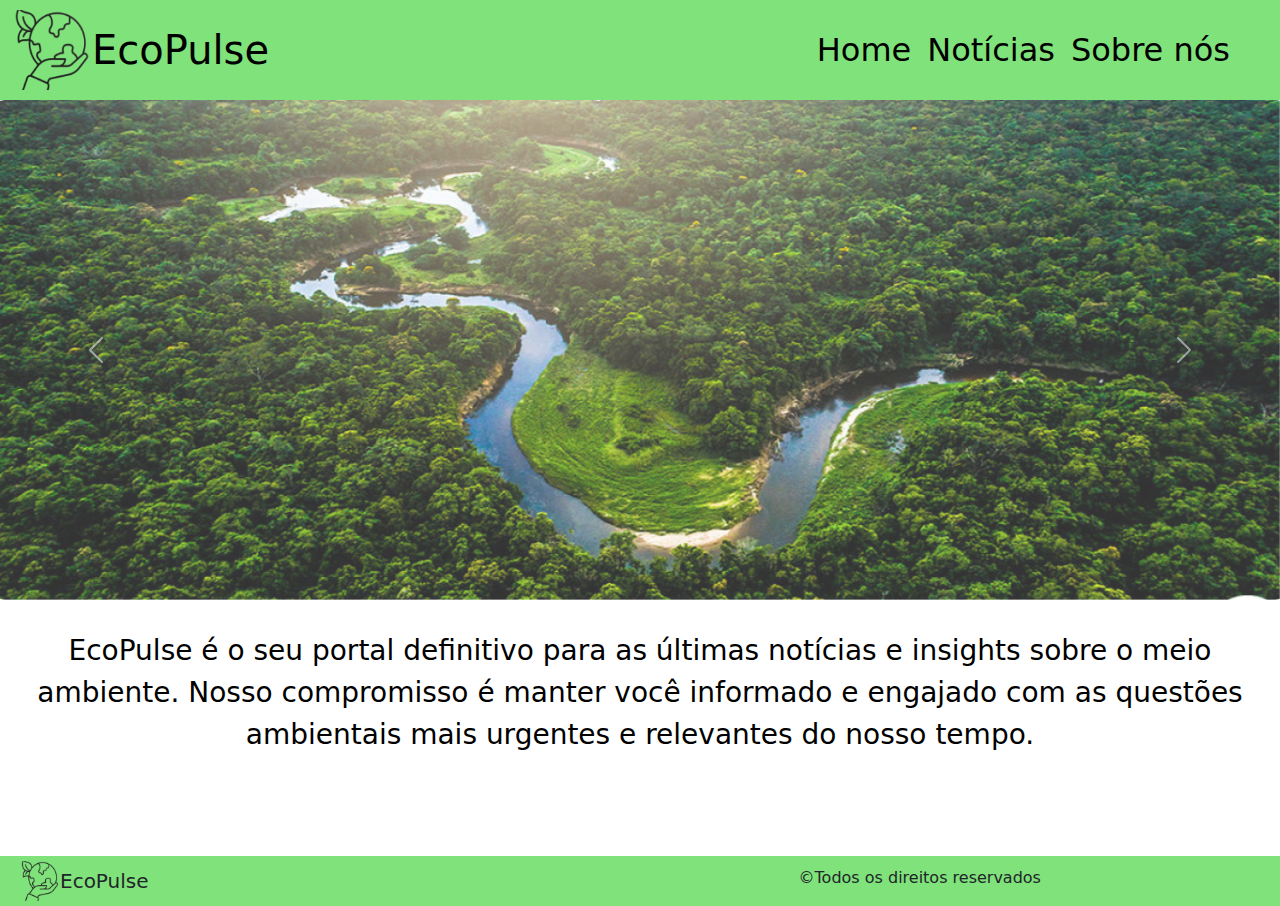
<file: index.html>
<!DOCTYPE html>
<html lang="pt-br">
<head>
    <meta charset="UTF-8">
    <meta name="viewport" content="width=device-width, initial-scale=1.0">
    <title>Document</title>
    <link href="https://cdn.jsdelivr.net/npm/bootstrap@5.3.3/dist/css/bootstrap.min.css" rel="stylesheet" integrity="sha384-QWTKZyjpPEjISv5WaRU9OFeRpok6YctnYmDr5pNlyT2bRjXh0JMhjY6hW+ALEwIH" crossorigin="anonymous">

    <link rel="stylesheet" href="css/index-style.css">

</head>
<body>
  <!-- cabeçalho -->
    <header >
        <nav class="navbar navbar-expand-lg p-0">
            <div class="container-fluid ">

                <!-- Parte do logo -->
              <img class="icon w-250" src="imagem/salvar-a-natureza 1.png" alt="logo">   
              <a class="navbar-brand fs-1 text" href="index.html">EcoPulse</a>

              <!-- botão responsivo-->
              <button class="navbar-toggler" type="button" data-bs-toggle="collapse" data-bs-target="#navbarNav" aria-controls="navbarNav" aria-expanded="false" aria-label="Toggle navigation">
                <span class="navbar-toggler-icon"></span>
              </button>

              <!-- itens do menu -->
              <div class="collapse navbar-collapse" id="navbarNav">
                <ul class="navbar-nav ms-auto">
                  <li class="nav-item">
                    <a class="nav-link active text-black fs-2 text active" aria-current="page" href="in">Home</a>
                  </li>
                  <li class="nav-item">
                    <a class="nav-link text-black fs-2 text" href="noticias.html">Notícias</a>
                  </li>
                  <li class="nav-item">
                    <a class="nav-link text-black fs-2 text" href="SobreNós.html">Sobre nós</a>
                  </li>
                </ul>
              </div>
              
            </div>
          </nav>
    </header>
   
    <!-- principal -->
     <main>
      <!-- slyde show -->
      <section id="carouselExample" class="carousel slide">

        <section class="carousel-inner">

          <section class="carousel-item active">
            <img src="imagem/img-principal.png" class="d-block w-100" alt="...">
          </section>

          <section class="carousel-item">
            <img src="imagem/vista-da-paisagem-natural-da-cachoeira.jpg" class="d-block w-100" alt="...">
          </section>

          <section class="carousel-item">
            <img src="imagem/Nublado.jpg" class="d-block w-100" alt="...">
          </section>

        </section>
        <button class="carousel-control-prev" type="button" data-bs-target="#carouselExample" data-bs-slide="prev">
          <span class="carousel-control-prev-icon" aria-hidden="true"></span>
          <span class="visually-hidden">Previous</span>
        </button>
        <button class="carousel-control-next" type="button" data-bs-target="#carouselExample" data-bs-slide="next">
          <span class="carousel-control-next-icon" aria-hidden="true"></span>
          <span class="visually-hidden">Next</span>
        </button>
      </section>

     </main>

    <div>
     <p class="fs-3 text">EcoPulse é o seu portal definitivo para as últimas notícias e insights sobre o meio ambiente. Nosso compromisso é manter você informado e engajado com as questões ambientais mais urgentes e relevantes do nosso tempo.</p>
    </div>

    <footer>
      <img class="w-250" src="imagem/salvar-a-natureza 1.png" alt="logo">
    
      <a class="navbar-brand fs-5 text" href="index.html">EcoPulse</a>
    
      <p>&copy;Todos os direitos reservados</p>
    </footer>


</body>

<script src="https://cdn.jsdelivr.net/npm/bootstrap@5.3.3/dist/js/bootstrap.bundle.min.js" integrity="sha384-YvpcrYf0tY3lHB60NNkmXc5s9fDVZLESaAA55NDzOxhy9GkcIdslK1eN7N6jIeHz" crossorigin="anonymous"></script>

</html>
</file>
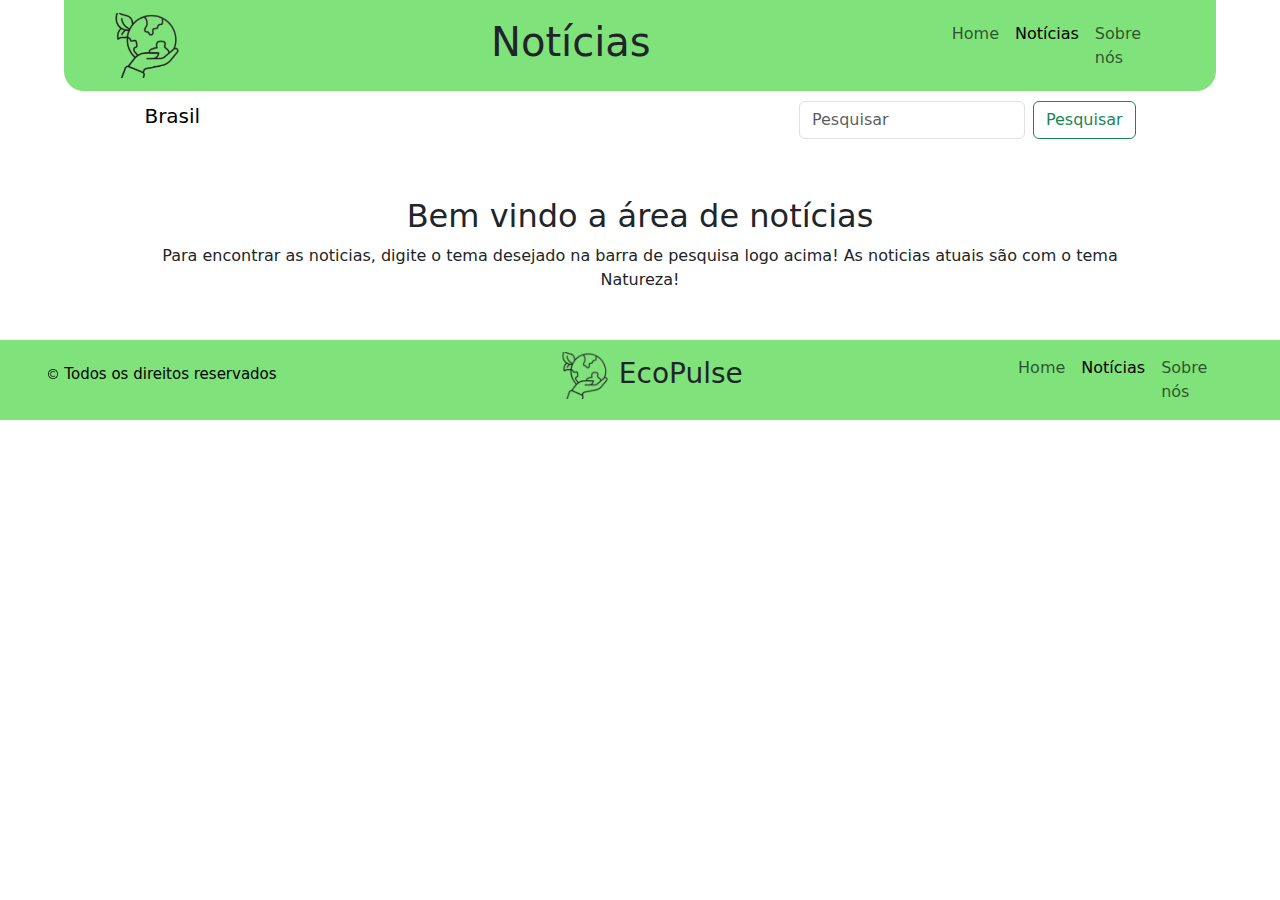
<file: noticias.html>
<!DOCTYPE html>
<html lang="en">
<head>
    <meta charset="UTF-8">
    <meta name="viewport" content="width=device-width, initial-scale=1.0">
    <title>Noticias - EcoPulse</title>

    <link href="https://cdn.jsdelivr.net/npm/bootstrap@5.3.3/dist/css/bootstrap.min.css" rel="stylesheet" integrity="sha384-QWTKZyjpPEjISv5WaRU9OFeRpok6YctnYmDr5pNlyT2bRjXh0JMhjY6hW+ALEwIH" crossorigin="anonymous">
    <link rel="stylesheet" href="css/noticias-style.css">
</head>
<body>
    <header>
      <nav class="navbar navbar-expand-lg">
        <div class="container-fluid px-5">
          <a class="navbar-brand" href="#">
            <img src="img/salvar-a-natureza 1.png" alt="Logo da EcoPulse" style="width: 70px;">
          </a>
          <button class="navbar-toggler" type="button" data-bs-toggle="collapse" data-bs-target="#navbarNav" aria-controls="navbarNav" aria-expanded="false" aria-label="Toggle navigation">
            <span class="navbar-toggler-icon"></span>
          </button>

          <div class="container-fluid" style="width: 75%;">
            <h1 class="text-center">
              Notícias
            </h1>
          </div>
          <div class="collapse navbar-collapse" id="navbarNav">
            <ul class="navbar-nav">
              <li class="nav-item">
                <a class="nav-link" aria-current="page" href="index.html">Home</a>
              </li>
              <li class="nav-item">
                <a class="nav-link active" href="#">Notícias</a>
              </li>
              <li class="nav-item">
                <a class="nav-link" href="SobreNós.html">Sobre nós</a>
              </li>
            </ul>
          </div>
        </div>
      </nav>
    </header>

    <main class="container-fluid" style="width: 90%; margin: auto;" id="main">
      <nav class="navbar mb-3" style="width: 90%; margin: auto; border-radius: 10px;">
        <div class="container-fluid">
          <h2 class="navbar-brand">Brasil</h2>
          <form class="d-flex">
            <input id="tema" class="form-control me-2" type="search" placeholder="Pesquisar" aria-label="Search">
            <button class="btn btn-outline-success" type="submit" id="temaDaNoticia">Pesquisar</button>
          </form>
        </div>
      </nav>
      
      <div class="text-center m-5">
        <h2>Bem vindo a área de notícias</h2>
        <p>
          Para encontrar as noticias, digite o tema desejado na barra de pesquisa logo acima!

          As noticias atuais são com o tema Natureza!
        </p>
      </div>

      <!-- logica do javaScript entra aqui -->
    </main>
    <footer>
      <nav class="navbar navbar-expand-lg">
        <div class="container-fluid px-5">
          <a class="navbar-brand" href="#">
            <img src="img/copyright.png" alt="Logo da EcoPulse" style="width: 10px;">
            <p style="display: inline-block; font-size: 15px;">Todos os direitos reservados</p>
          </a>
          <button class="navbar-toggler" type="button" data-bs-toggle="collapse" data-bs-target="#navbarNav" aria-controls="navbarNav" aria-expanded="false" aria-label="Toggle navigation">
            <span class="navbar-toggler-icon"></span>
          </button>

          <div class="container-fluid" style="width: 65%;">
            <h3 class="text-center mx-5">
              <img src="img/salvar-a-natureza 1.png" alt="Logo da EcoPulse" style="width: 50px;">
              EcoPulse
            </h3>
          </div>
          <div class="collapse navbar-collapse" id="navbarNav">
            <ul class="navbar-nav">
              <li class="nav-item">
                <a class="nav-link" aria-current="page" href="index.html">Home</a>
              </li>
              <li class="nav-item">
                <a class="nav-link active" href="noticias.html">Notícias</a>
              </li>
              <li class="nav-item">
                <a class="nav-link" href="SobreNós.html">Sobre nós</a>
              </li>
            </ul>
          </div>
        </div>
      </nav>
    </footer>
    <script src="js/noticias.js"></script>
</body>
<script src="https://cdn.jsdelivr.net/npm/bootstrap@5.3.3/dist/js/bootstrap.bundle.min.js" integrity="sha384-YvpcrYf0tY3lHB60NNkmXc5s9fDVZLESaAA55NDzOxhy9GkcIdslK1eN7N6jIeHz" crossorigin="anonymous"></script>
</html>
</file>
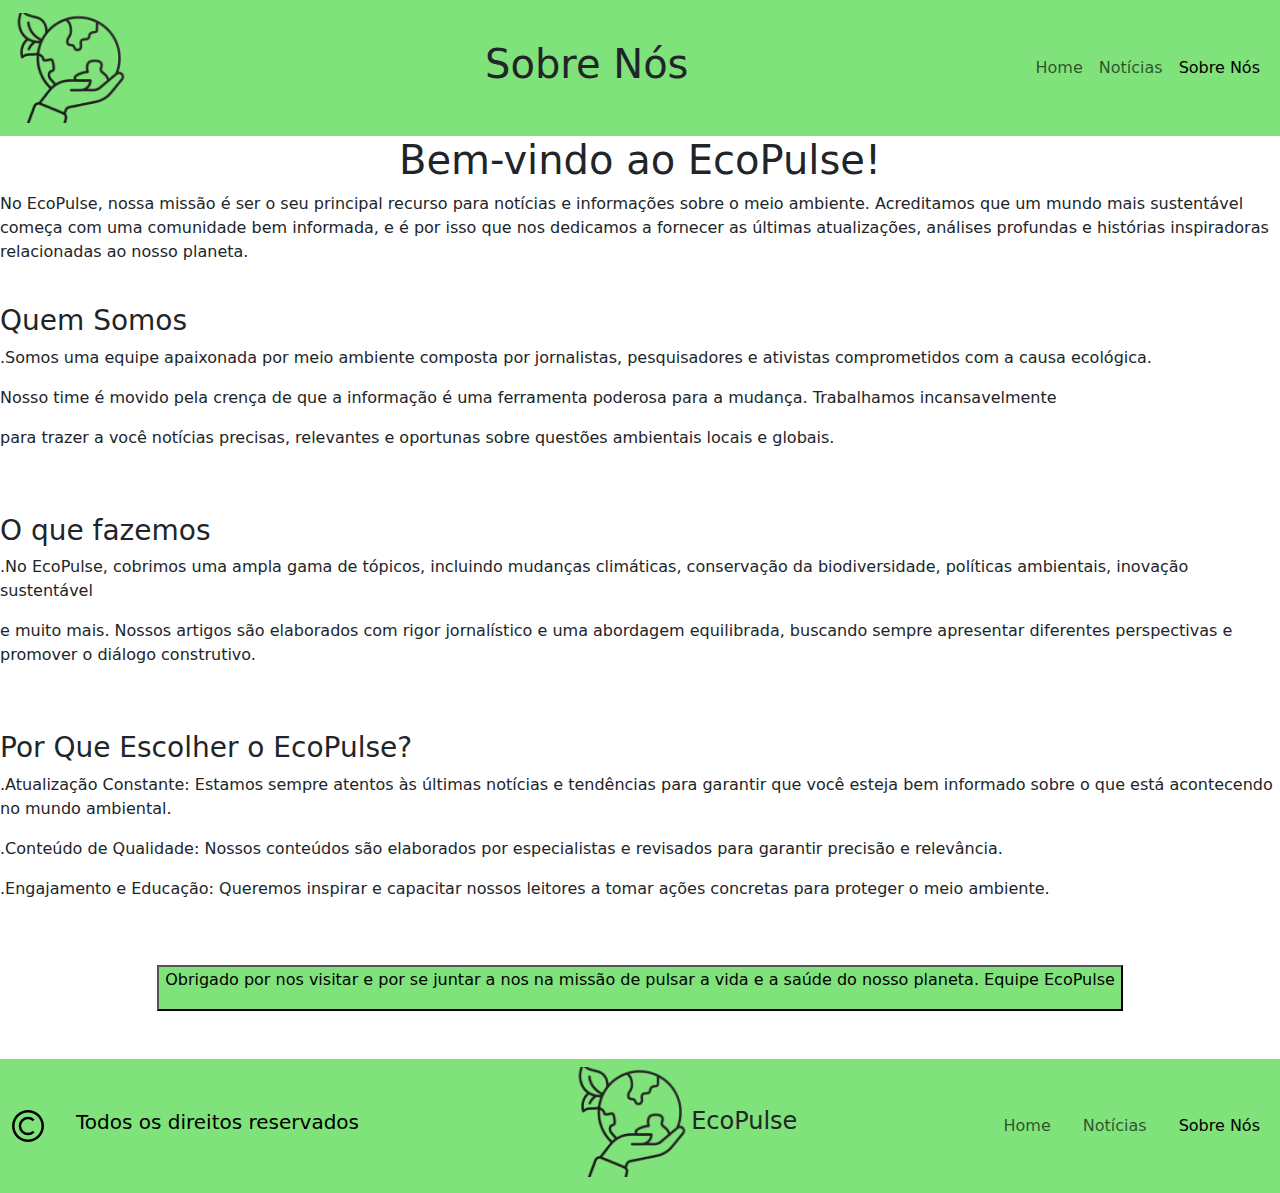
<file: SobreNós.html>
<!DOCTYPE html>
<html lang="pt-br">
<head>
    <meta charset="UTF-8">
    <meta name="viewport" content="width=device-width, initial-scale=1.0">
    <title>Sobre Nós</title>
    <link href="https://cdn.jsdelivr.net/npm/bootstrap@5.3.3/dist/css/bootstrap.min.css" rel="stylesheet" integrity="sha384-QWTKZyjpPEjISv5WaRU9OFeRpok6YctnYmDr5pNlyT2bRjXh0JMhjY6hW+ALEwIH" crossorigin="anonymous">
    <link rel="stylesheet" href="css/sobre-style.css">
</head>
<body>
  <header>
    <nav class="navbar navbar-expand-lg">
      <div class="container-fluid d-flex justify-content-between align-items-center">
  
        <!-- Logo à esquerda -->
        <a class="navbar-brand" href="#">
          <img src="img/salvar-a-natureza 1.png" alt="logo">
        </a>

        <!-- centro -->
        <h1>Sobre Nós</h1>
  
        <!-- Botão e menu à direita -->
        <div class="d-flex align-items-center">
          <button class="navbar-toggler" type="button" data-bs-toggle="collapse" data-bs-target="#navbarNav" aria-controls="navbarNav" aria-expanded="false" aria-label="Toggle navigation">
            <span class="navbar-toggler-icon"></span>
          </button>
  
          <div class="collapse navbar-collapse" id="navbarNav">
            <ul class="navbar-nav ms-auto d-flex">
              <li class="nav-item">
                <a class="nav-link" aria-current="page" href="index.html">Home</a>
              </li>
              <li class="nav-item">
                <a class="nav-link" href="noticias.html">Notícias</a>
              </li>
              <li class="nav-item">
                <a class="nav-link active" href="SobreNós.html">Sobre Nós</a>
              </li>          
            </ul>
          </div>
        </div>

      </div>
    </nav>
</header>
  <div class="d-flex justify-content-center">
    <h1>Bem-vindo ao EcoPulse!</h1> </div>
    <p>No EcoPulse, nossa missão é ser o seu principal recurso para notícias e informações sobre o meio ambiente. Acreditamos que um mundo mais sustentável começa com uma comunidade bem informada, e é por isso que nos dedicamos a fornecer as últimas atualizações, análises profundas e histórias inspiradoras relacionadas ao nosso planeta.</p>
    <br> </b>
    <h3>Quem Somos</h3>
    <p>.Somos uma equipe apaixonada por meio ambiente composta por jornalistas, pesquisadores e ativistas comprometidos com a causa ecológica.</p>
    <p>Nosso time é movido pela crença de que a informação é uma ferramenta poderosa para a mudança. Trabalhamos incansavelmente </p>
    <p> para trazer a você notícias precisas, relevantes e oportunas sobre questões ambientais locais e globais.</p>
    <br> </br>
    <h3>O que fazemos</h3>
    <p>.No EcoPulse, cobrimos uma ampla gama de tópicos, incluindo mudanças climáticas, conservação da biodiversidade, políticas ambientais, inovação sustentável</p>
    <p> e muito mais. Nossos artigos são elaborados com rigor jornalístico e uma abordagem equilibrada, buscando sempre apresentar diferentes perspectivas e promover o diálogo construtivo.</p>
    <br> </br>
    <h3>Por Que Escolher o EcoPulse?</h3>
    <p>.Atualização Constante: Estamos sempre atentos às últimas notícias e tendências para garantir que você esteja bem informado sobre o que está acontecendo no mundo ambiental.</p>
    <p>.Conteúdo de Qualidade: Nossos conteúdos são elaborados por especialistas e revisados para garantir precisão e relevância.</p>
    <p>.Engajamento e Educação: Queremos inspirar e capacitar nossos leitores a tomar ações concretas para proteger o meio ambiente.</p>
    <br>  </br>
   <div class="d-flex justify-content-center"><button><p>Obrigado por nos visitar e por se juntar a nos na missão de pulsar a vida e a saúde do nosso planeta. Equipe EcoPulse</p></button></div>
    <br> </br>
    <footer>
      <nav class="navbar navbar-expand-lg">
        <div class="container-fluid d-flex justify-content-between align-items-center">
          
          <!-- Logo e Copyright à esquerda -->
          <div class="d-flex align-items-center gap-2">
            <img src="img/copyright.png" alt="">
            <a class="navbar-brand" href="#"><h5>Todos os direitos reservados</a></h5>
          </div>
    
          <!-- Texto "Todos os direitos reservados" centralizado -->
          <div class="d-flex align-items-center">
            <img src="img/salvar-a-natureza 1.png" alt="" class="mb-2">
            <h4>EcoPulse</h4>    
          </div>
    
          <!-- Links de navegação à direita -->
          <div class="d-flex justify-content-end">
            <ul class="navbar-nav d-flex gap-3">
              <li class="nav-item">
                <a class="nav-link" aria-current="page" href="index.html">Home</a>
              </li>
              <li class="nav-item">
                <a class="nav-link" href="noticias.html">Notícias</a>
              </li>
              <li class="nav-item">
                <a class="nav-link active" href="SobreNós.html">Sobre Nós</a>
              </li>
            </ul>
          </div>
        </div>
      </nav>
    </footer>
</body>
<script src="https://cdn.jsdelivr.net/npm/bootstrap@5.3.3/dist/js/bootstrap.bundle.min.js" integrity="sha384-YvpcrYf0tY3lHB60NNkmXc5s9fDVZLESaAA55NDzOxhy9GkcIdslK1eN7N6jIeHz" crossorigin="anonymous"></script>
</html>
</file>
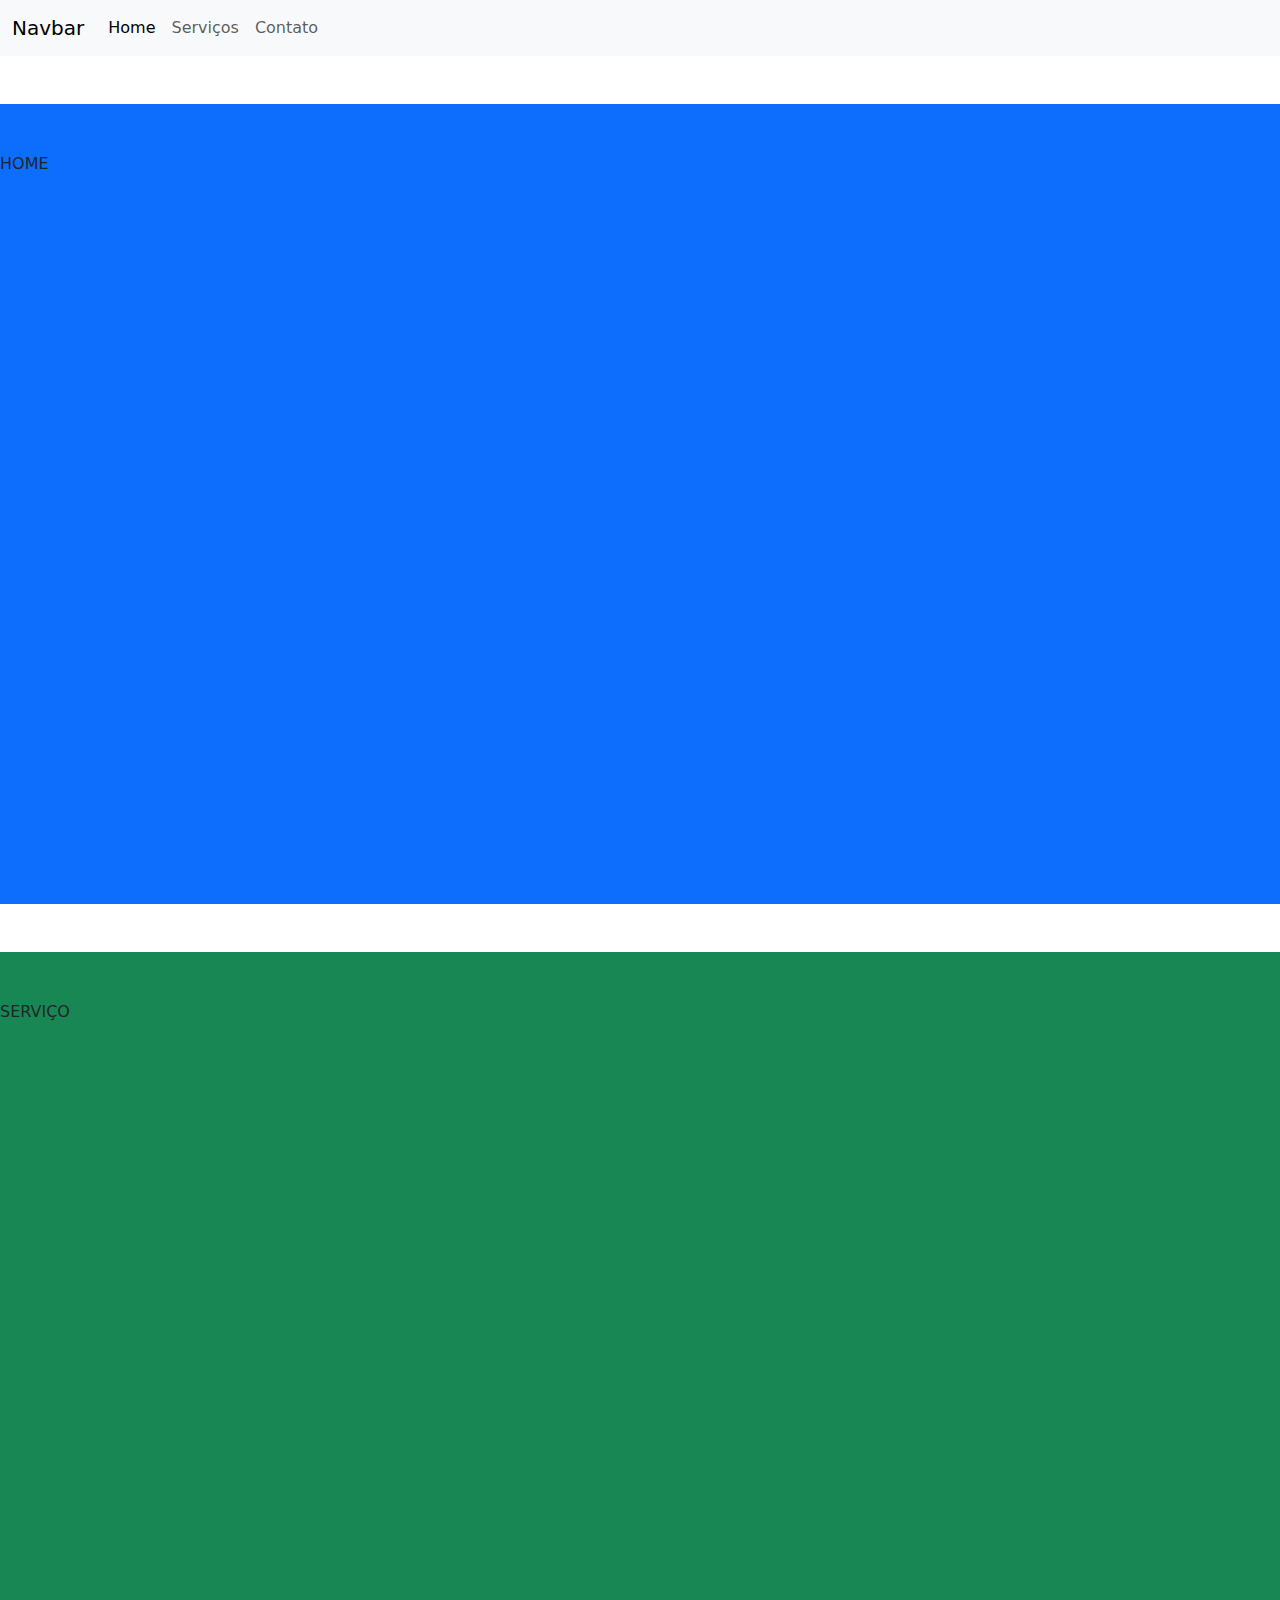
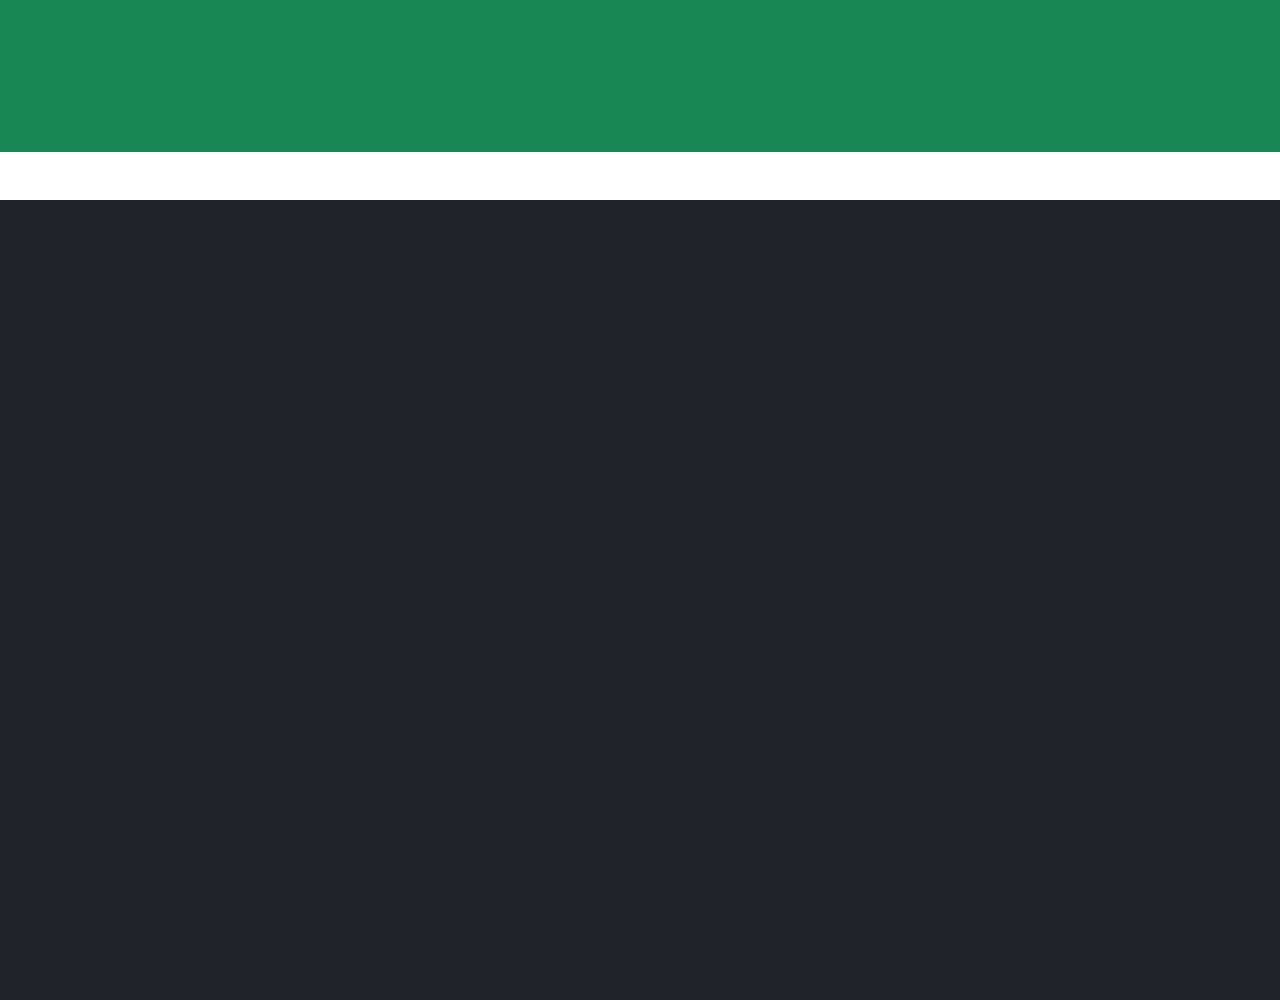
<file: exemplo/index2.html>
<!DOCTYPE html>
<html lang="en">
<head>
    <meta charset="UTF-8">
    <meta name="viewport" content="width=device-width, initial-scale=1.0">
    <title>Document</title>
    <link href="https://cdn.jsdelivr.net/npm/bootstrap@5.3.3/dist/css/bootstrap.min.css" rel="stylesheet" integrity="sha384-QWTKZyjpPEjISv5WaRU9OFeRpok6YctnYmDr5pNlyT2bRjXh0JMhjY6hW+ALEwIH" crossorigin="anonymous">

</head>
<body>
    <header>
        <nav class="navbar navbar-expand-lg bg-body-tertiary">
            <div class="container-fluid">
              <a class="navbar-brand" href="#">Navbar</a>
              <button class="navbar-toggler" type="button" data-bs-toggle="collapse" data-bs-target="#navbarNav" aria-controls="navbarNav" aria-expanded="false" aria-label="Toggle navigation">
                <span class="navbar-toggler-icon"></span>
              </button>
              <div class="collapse navbar-collapse" id="navbarNav">
                <ul class="navbar-nav">
                  <li class="nav-item">
                    <a class="nav-link active" aria-current="page" href="#home">Home</a>
                  </li>
                  <li class="nav-item">
                    <a class="nav-link" href="#servico">Serviços</a>
                  </li>
                  <li class="nav-item">
                    <a class="nav-link" href="#contato">Contato</a>
                  </li>
                </ul>
              </div>
            </div>
          </nav>
    </header>
    <main>
        <section id="home" class="mt-5 pt-5 bg-primary" style="height: 800px;">HOME</section>
        <section id="servico" class="mt-5 pt-5 bg-success" style="height: 800px;">SERVIÇO</section>
        <section id="contato" class="mt-5 pt-5 bg-dark" style="height: 800px;">CONTATO</section>
    </main>

    <script src="https://cdn.jsdelivr.net/npm/bootstrap@5.3.3/dist/js/bootstrap.bundle.min.js" integrity="sha384-YvpcrYf0tY3lHB60NNkmXc5s9fDVZLESaAA55NDzOxhy9GkcIdslK1eN7N6jIeHz" crossorigin="anonymous"></script>
</body>
</html>
</file>
<file: css/index-style.css>
*{
    margin: 0px;
    padding: 0px;
}
.carousel-item img{
    height: 500px;
    object-fit: cover;
}

header{
    background-color:  #7FE27A;
   
}

.navbar{
    height: 100px;
}

header .icon{
    height: 80px;
    width: 80px;
    border-radius: 4%;
}

div{
    justify-content: center;
    margin: 30px;
}

div p{
    color: black;
    text-decoration: none;
    text-align: center;
    margin-top: 10px;
    margin-bottom: 100px;
}

body{
    background-color: white;
}

footer{
    background-color:  #7FE27A;
    display: flex;
}

footer img{
    width: 40px;
    height: 40px;
    margin-top: 5px;
    margin-left: 20px;
    align-items: left;
}

footer p{
    margin-top: 10px;
    margin-left: 650px;
}

footer a{
    margin-top: 10px;
}
</file>
<file: css/noticias-style.css>
*{
    margin: 0px;
    padding: 0px;
}

header nav{
    background-color: #7FE27A;
    width: 90%; 
    margin:auto; 
    border-radius: 0px 0px 20px 20px; 

}

footer nav{
    background-color: #7FE27A;
}
</file>
<file: css/sobre-style.css>
header{
    background-color: #7FE27A;
}

button{
background-color: #7FE27A;
}

footer{
    background-color: #7FE27A;
}
</file>
